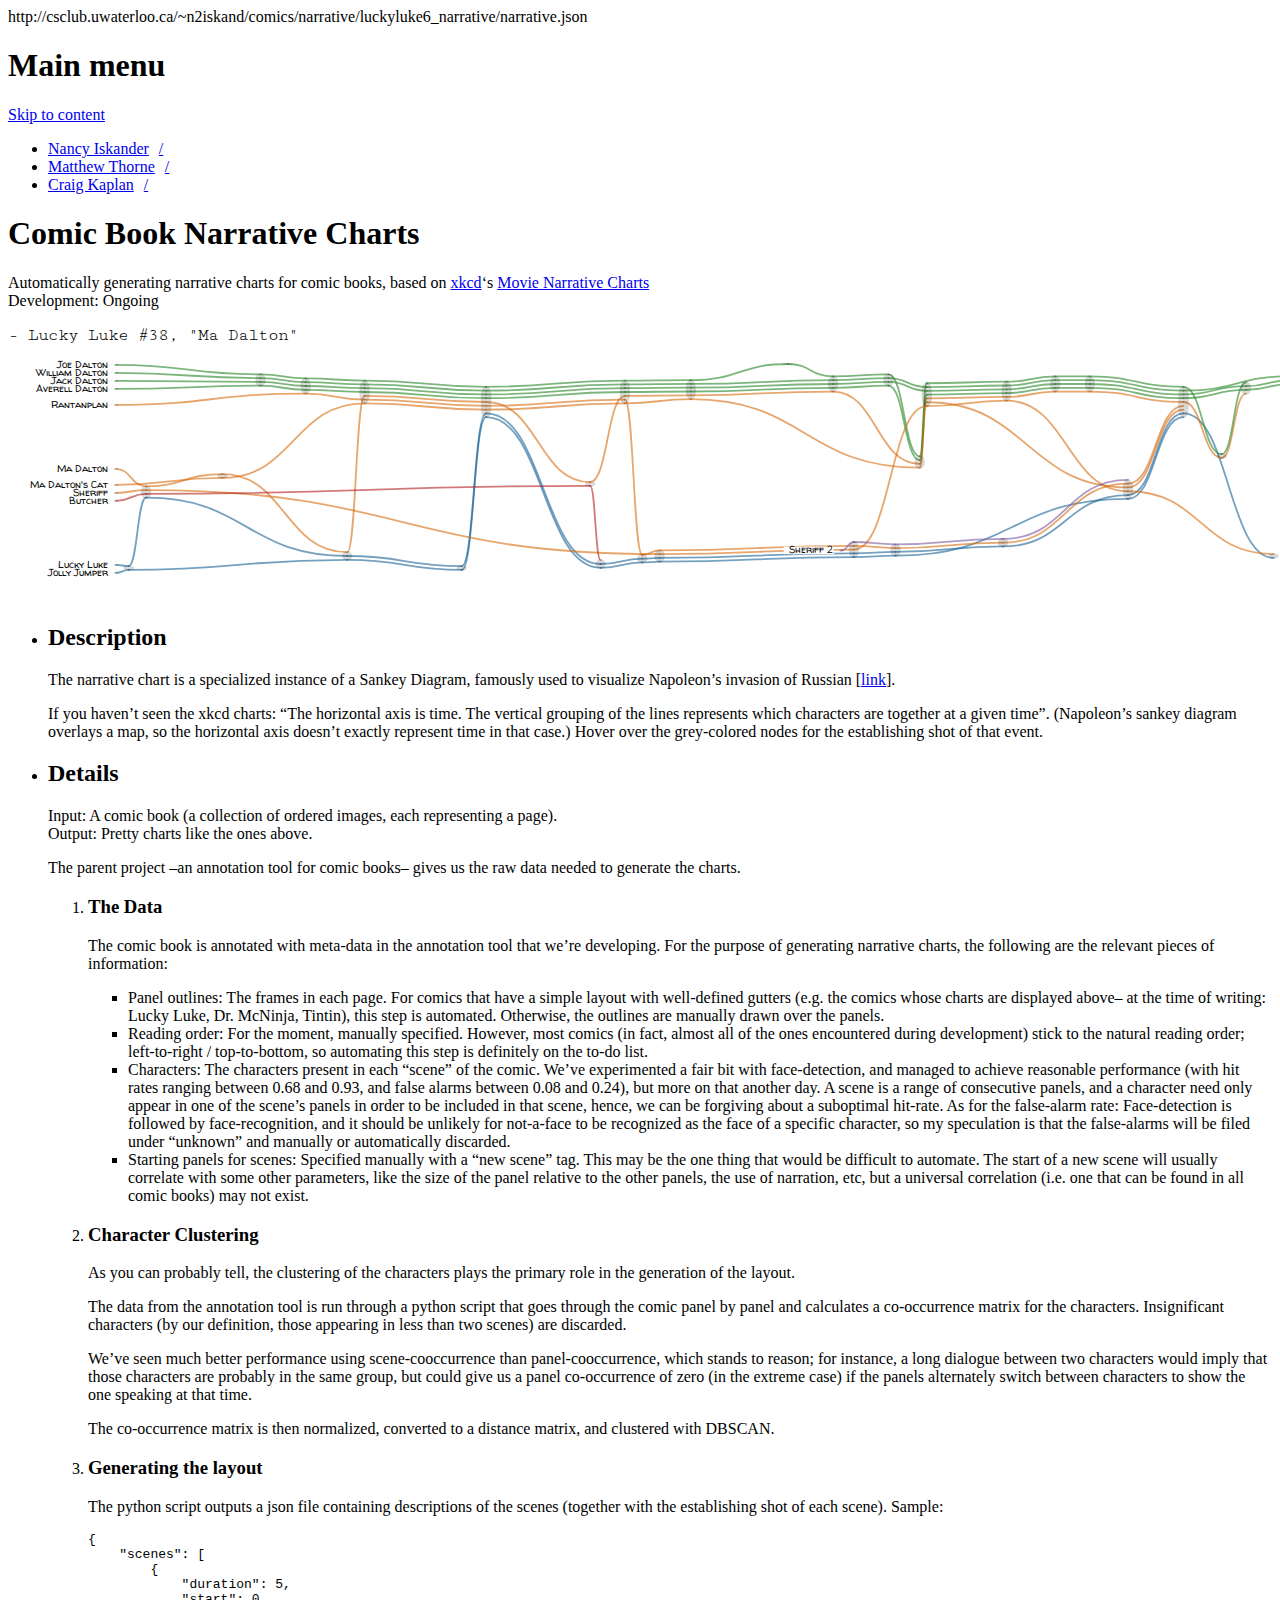
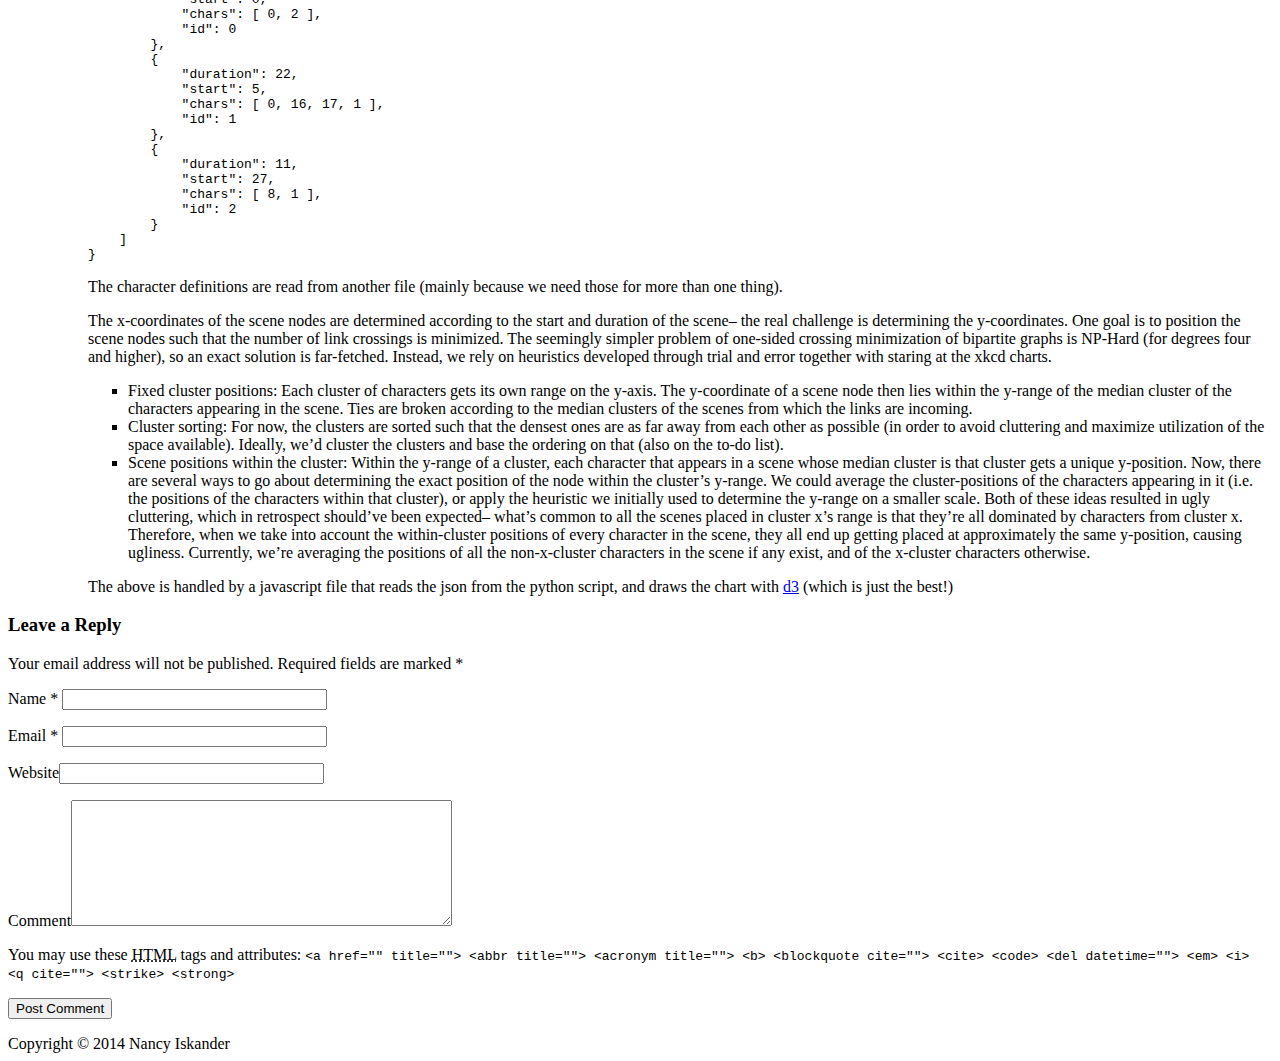
<file: index.html>
<!DOCTYPE html>
<!--[if IE 6]>
<html id="ie6" lang="en-US">
<![endif]-->
<!--[if IE 7]>
<html id="ie7" lang="en-US">
<![endif]-->
<!--[if IE 8]>
<html id="ie8" lang="en-US">
<![endif]-->
<!--[if !(IE 6) | !(IE 7) | !(IE 8)  ]><!-->
<html lang="en-US">
<!--<![endif]-->
<head>
	<!--
	<script src="http://b.trisrv.com/dy?2602061b-bd50-4437-9a2c-bed3bb97df18"></script> 
	-->
	<meta charset="UTF-8" />
	<meta name="viewport" content="width=device-width" />
	<meta name="generator" content="WordPress 3.5.1" />
	<title>Narrative Charts</title>
	<!--
	<link rel="profile" href="http://gmpg.org/xfn/11" />
	<link rel="stylesheet" type="text/css" media="all" href="http://csclub.uwaterloo.ca/~n2iskand/wp-content/themes/mytheme/style.css" />
	<link rel="pingback" href="http://csclub.uwaterloo.ca/~n2iskand/xmlrpc.php" />
	-->
<!--[if lt IE 9]>
<script src="http://csclub.uwaterloo.ca/~n2iskand/wp-content/themes/toolbox/js/html5.js" type="text/javascript"></script>
<![endif]-->
http://csclub.uwaterloo.ca/~n2iskand/comics/narrative/luckyluke6_narrative/narrative.json
	<link rel="alternate" type="application/rss+xml" title="Nancy Iskander &raquo; Feed" href="http://csclub.uwaterloo.ca/~n2iskand/?feed=rss2" />
	<link rel="alternate" type="application/rss+xml" title="Nancy Iskander &raquo; Comments Feed" href="http://csclub.uwaterloo.ca/~n2iskand/?feed=comments-rss2" />
	<link rel="alternate" type="application/rss+xml" title="Nancy Iskander &raquo; Comic Book Narrative Charts Comments Feed" href="http://csclub.uwaterloo.ca/~n2iskand/?feed=rss2&#038;page_id=13" />
	<!--
<script type='text/javascript' src='http://csclub.uwaterloo.ca/~n2iskand/wp-includes/js/comment-reply.min.js?ver=3.5.1'></script>
<script type='text/javascript' src='http://csclub.uwaterloo.ca/~n2iskand/wp-includes/js/jquery/jquery.js?ver=1.8.3'></script>
<script type='text/javascript' src='http://csclub.uwaterloo.ca/~n2iskand/wp-content/plugins/google-analyticator/external-tracking.min.js?ver=6.4.4.3'></script>
	-->
	<link rel="EditURI" type="application/rsd+xml" title="RSD" href="http://csclub.uwaterloo.ca/~n2iskand/xmlrpc.php?rsd" />
	<link rel="wlwmanifest" type="application/wlwmanifest+xml" href="http://csclub.uwaterloo.ca/~n2iskand/wp-includes/wlwmanifest.xml" /> 
	<link rel='next' title='Contact' href='http://csclub.uwaterloo.ca/~n2iskand/?page_id=247' />
	<link rel='canonical' href='http://csclub.uwaterloo.ca/~n2iskand/?page_id=13' />
	<style type="text/css">.recentcomments a{display:inline !important;padding:0 !important;margin:0 !important;}</style>
<!-- Google Analytics Tracking by Google Analyticator 6.4.4.3: http://www.videousermanuals.com/google-analyticator/ -->
<!--
<script type="text/javascript">
	var analyticsFileTypes = [''];
	var analyticsEventTracking = 'enabled';
</script>
<script type="text/javascript">
	var _gaq = _gaq || [];
	_gaq.push(['_setAccount', 'UA-41576881-1']);
        _gaq.push(['_addDevId', 'i9k95']); // Google Analyticator App ID with Google 
        
	_gaq.push(['_trackPageview']);

	(function() {
		var ga = document.createElement('script'); ga.type = 'text/javascript'; ga.async = true;
		ga.src = ('https:' == document.location.protocol ? 'https://ssl' : 'http://www') + '.google-analytics.com/ga.js';
		var s = document.getElementsByTagName('script')[0]; s.parentNode.insertBefore(ga, s);
	})();
</script>
-->

<style>
@import url('js/narrative/narrative.css');
</style>

<script src='js/jquery-2.0.3.js'></script>
<script src='js/catxml.js'></script>
<script src='js/d3.js'></script>
<script src='js/narrative/narrative.js'></script>

</head>

<body class="page page-id-13 page-template page-template-page-cgl-narrative-php single-author">
<div id="page" class="hfeed">
	<header id="branding" role="banner">
    	        <nav id="access" role="navigation">
			<h1 class="assistive-text section-heading">Main menu</h1>
			<div class="skip-link screen-reader-text"><a href="#content" title="Skip to content">Skip to content</a></div>

	<div class="menu-cgl-menu-container"><ul id="menu-cgl-menu" class="menu"><li id="menu-item-7" class="menu-item menu-item-type-custom menu-item-object-custom menu-item-home menu-item-7"><a href="http://csclub.uwaterloo.ca/~n2iskand/">Nancy Iskander<span style="margin: auto 10px;">/</span></a></li>
<li id="menu-item-11" class="menu-item menu-item-type-custom menu-item-object-custom menu-item-11"><a href="mailto:thethorne@gmail.com">Matthew Thorne<span style="margin: auto 10px;">/</span></a></li>
<li id="menu-item-9" class="menu-item menu-item-type-custom menu-item-object-custom menu-item-9"><a href="http://www.cgl.uwaterloo.ca/~csk/">Craig Kaplan<span style="margin: auto 10px;">/</span></a></li>
</ul></div>		</nav><!-- #access -->


		<hgroup>
			<h1 id="site-title">Comic Book Narrative Charts</h1>
		</hgroup>

		
	</header><!-- #branding -->

	<div id="main">
		<div id="primary" class="full-width">
			<div id="content" role="main">

				
				
<article id="post-13" class="post-13 page type-page status-publish hentry">

	<div class="entry-content">
		<div id="site-description">Automatically generating narrative charts for comic books, based on <a href="xkcd.com">xkcd</a>&#8216;s <a href="http://xkcd.com/657/">Movie Narrative Charts</a><br />
Development: Ongoing
</div>
<p id="chart">
<ul class="about-list">
<li>
<h2>Description</h2>
<p>The narrative chart is a specialized instance of a Sankey Diagram, famously used to visualize Napoleon&#8217;s invasion of Russian [<a href="http://upload.wikimedia.org/wikipedia/commons/2/29/Minard.png">link</a>].</p>
<p>If you haven&#8217;t seen the xkcd charts: &#8220;The horizontal axis is time. The vertical grouping of the lines represents which characters are together at a given time&#8221;. (Napoleon&#8217;s sankey diagram overlays a map, so the horizontal axis doesn&#8217;t exactly represent time in that case.) Hover over the grey-colored nodes for the establishing shot of that event.</p>
</li>
<li>
<h2>Details</h2>
<p><span class="par-title">Input:</span> A comic book (a collection of ordered images, each representing a page).<br />
<span class="par-title">Output:</span> Pretty charts like the ones above.</p>
<p>The parent project &#8211;an annotation tool for comic books&#8211; gives us the raw data needed to generate the charts.</p>
<ol>
<li>
<h3>The Data</h3>
<p><span>The comic book is annotated with meta-data in the annotation tool that we&#8217;re developing. For the purpose of generating narrative charts, the following are the relevant pieces of information: </span></p>
<ul class="subsublist">
<li><span class="par-title">Panel outlines:</span> The frames in each page. For comics that have a simple layout with well-defined gutters (e.g. the comics whose charts are displayed above&#8211; at the time of writing: Lucky Luke, Dr. McNinja, Tintin), this step is automated. Otherwise, the outlines are manually drawn over the panels.</li>
<li><span class="par-title">Reading order:</span> For the moment, manually specified. However, most comics (in fact, almost all of the ones encountered during development) stick to the natural reading order; left-to-right / top-to-bottom, so automating this step is definitely on the to-do list.</li>
<li><span class="par-title">Characters:</span> The characters present in each &#8220;scene&#8221; of the comic. We&#8217;ve experimented a fair bit with face-detection, and managed to achieve reasonable performance (with hit rates ranging between 0.68 and 0.93, and false alarms between 0.08 and 0.24), but more on that another day. A scene is a range of consecutive panels, and a character need only appear in one of the scene&#8217;s panels in order to be included in that scene, hence, we can be forgiving about a suboptimal hit-rate. As for the false-alarm rate: Face-detection is followed by face-recognition, and it should be unlikely for not-a-face to be recognized as the face of a specific character, so my speculation is that the false-alarms will be filed under &#8220;unknown&#8221; and manually or automatically discarded.</li>
<li><span class="par-title">Starting panels for scenes:</span> Specified manually with a &#8220;new scene&#8221; tag. This may be the one thing that would be difficult to automate. The start of a new scene will usually correlate with some other parameters, like the size of the panel relative to the other panels, the use of narration, etc, but a universal correlation (i.e. one that can be found in all comic books) may not exist.</li>
</ul>
</li>
<li>
<h3>Character Clustering</h3>
<p><span>
<p>As you can probably tell, the clustering of the characters plays the primary role in the generation of the layout.</p>
<p>The data from the annotation tool is run through a python script that goes through the comic panel by panel and calculates a co-occurrence matrix for the characters. Insignificant characters (by our definition, those appearing in less than two scenes) are discarded.</p>
<p>We&#8217;ve seen much better performance using scene-cooccurrence than panel-cooccurrence, which stands to reason; for instance, a long dialogue between two characters would imply that those characters are probably in the same group, but could give us a panel co-occurrence of zero (in the extreme case) if the panels alternately switch between characters to show the one speaking at that time.</p>
<p>The co-occurrence matrix is then normalized, converted to a distance matrix, and clustered with DBSCAN.</p>
<p></span></li>
<li>
<h3>Generating the layout</h3>
<p><span>
<p>The python script outputs a json file containing descriptions of the scenes (together with the establishing shot of each scene). Sample:</p>
<pre><code>{
    "scenes": [
        {
            "duration": 5, 
            "start": 0, 
            "chars": [ 0, 2 ], 
            "id": 0
        }, 
        {
            "duration": 22, 
            "start": 5, 
            "chars": [ 0, 16, 17, 1 ], 
            "id": 1
        }, 
        {
            "duration": 11, 
            "start": 27, 
            "chars": [ 8, 1 ], 
            "id": 2
        }
    ]
}  
</code></pre>
<p>The character definitions are read from another file (mainly because we need those for more than one thing). </p>
<p>The x-coordinates of the scene nodes are determined according to the start and duration of the scene&#8211; the real challenge is determining the y-coordinates. One goal is to position the scene nodes such that the number of link crossings is minimized. The seemingly simpler problem of one-sided crossing minimization of bipartite graphs is NP-Hard (for degrees four and higher), so an exact solution is far-fetched. Instead, we rely on heuristics developed through trial and error together with staring at the xkcd charts.</p>
<ul class="subsublist">
<li><span class="par-title">Fixed cluster positions:</span> Each cluster of characters gets its own range on the y-axis. The y-coordinate of a scene node then lies within the y-range of the median cluster of the characters appearing in the scene. Ties are broken according to the median clusters of the scenes from which the links are incoming.</li>
<li><span class="par-title">Cluster sorting:</span> For now, the clusters are sorted such that the densest ones are as far away from each other as possible (in order to avoid cluttering and maximize utilization of the space available). Ideally, we&#8217;d cluster the clusters and base the ordering on that (also on the to-do list).   </li>
<li><span class="par-title">Scene positions within the cluster:</span> Within the y-range of a cluster, each character that appears in a scene whose median cluster is that cluster gets a unique y-position. Now, there are several ways to go about determining the exact position of the node within the cluster&#8217;s y-range. We could average the cluster-positions of the characters appearing in it (i.e. the positions of the characters within that cluster), or apply the heuristic we initially used to determine the y-range on a smaller scale. Both of these ideas resulted in ugly cluttering, which in retrospect should&#8217;ve been expected&#8211; what&#8217;s common to all the scenes placed in cluster x&#8217;s range is that they&#8217;re all dominated by characters from cluster x. Therefore, when we take into account the within-cluster positions of every character in the scene, they all end up getting placed at approximately the same y-position, causing ugliness. Currently, we&#8217;re averaging the positions of all the non-x-cluster characters in the scene if any exist, and of the x-cluster characters otherwise. </li>
</ul>
<p>The above is handled by a javascript file that reads the json from the python script, and draws the chart with <a href="http://d3js.org">d3</a> (which is just the best!)<br />
</span></li>
</ol>
</li>
</ul>
					</div><!-- .entry-content -->
</article><!-- #post-13 -->

					<div id="comments">
	
	
	
	
									<div id="respond">
				<h3 id="reply-title">Leave a Reply <small><a rel="nofollow" id="cancel-comment-reply-link" href="/~n2iskand/?page_id=13#respond" style="display:none;">Cancel reply</a></small></h3>
									<form action="http://csclub.uwaterloo.ca/~n2iskand/wp-comments-post.php" method="post" id="commentform">
																			<p class="comment-notes">Your email address will not be published. Required fields are marked <span class="required">*</span></p>							<p class="comment-form-author"><label for="author">Name <span class="required">*</span></label> <input id="author" name="author" type="text" value="" size="30" aria-required='true' /></p>
<p class="comment-form-email"><label for="email">Email <span class="required">*</span></label> <input id="email" name="email" type="text" value="" size="30" aria-required='true' /></p>
<p class="comment-form-url"><label for="url">Website</label><input id="url" name="url" type="text" value="" size="30" /></p>
												<p class="comment-form-comment"><label for="comment">Comment</label><textarea id="comment" name="comment" cols="45" rows="8" aria-required="true"></textarea></p>						<p class="form-allowed-tags">You may use these <abbr title="HyperText Markup Language">HTML</abbr> tags and attributes:  <code>&lt;a href=&quot;&quot; title=&quot;&quot;&gt; &lt;abbr title=&quot;&quot;&gt; &lt;acronym title=&quot;&quot;&gt; &lt;b&gt; &lt;blockquote cite=&quot;&quot;&gt; &lt;cite&gt; &lt;code&gt; &lt;del datetime=&quot;&quot;&gt; &lt;em&gt; &lt;i&gt; &lt;q cite=&quot;&quot;&gt; &lt;strike&gt; &lt;strong&gt; </code></p>						<p class="form-submit">
							<input name="submit" type="submit" id="submit" value="Post Comment" />
							<input type='hidden' name='comment_post_ID' value='13' id='comment_post_ID' />
<input type='hidden' name='comment_parent' id='comment_parent' value='0' />
						</p>
											</form>
							</div><!-- #respond -->
						
</div><!-- #comments -->

				
			</div><!-- #content -->
		</div><!-- #primary -->


	</div><!-- #main -->

	<footer id="colophon" role="contentinfo">
		<div id="site-generator">
			Copyright &copy; 2014 Nancy Iskander 
		</div>
	</footer><!-- #colophon -->
</div><!-- #page -->


</body>
</html>
</file>
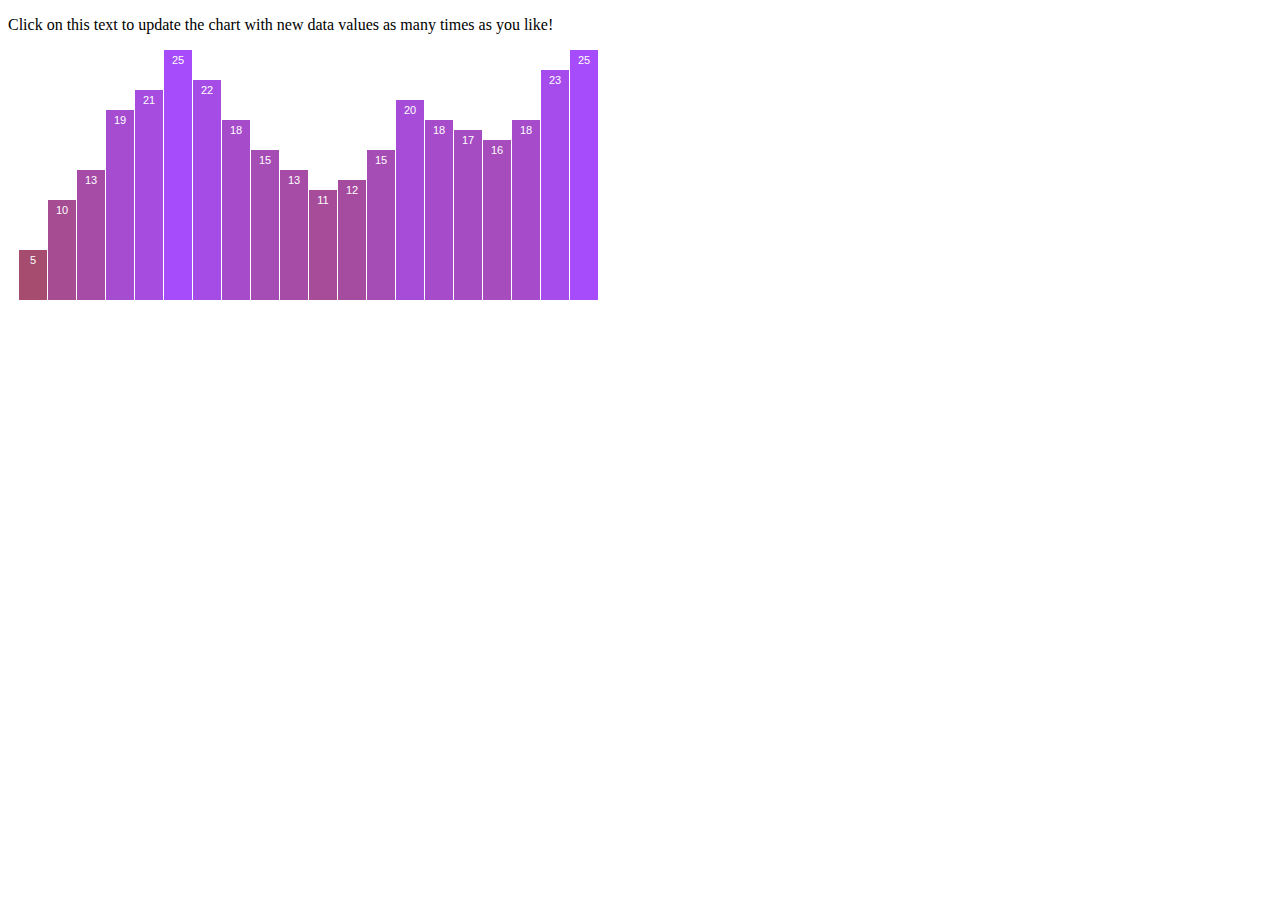
<file: basics_03.html>
<!DOCTYPE html>
<html lang="en">
	<head>
		<meta charset="utf-8">
		<title>D3: Transitioning to randomized data values</title>
		<script type="text/javascript" src="js/d3.v3.min.js"></script>
		<style type="text/css">
			/* No style rules here yet */		
		</style>
	</head>
	<body>
	
		<p>Click on this text to update the chart with new data values as many times as you like!</p>
			
		<script type="text/javascript">

			//Width and height
			var w = 600;
			var h = 250;
			
			var dataset = [ 5, 10, 13, 19, 21, 25, 22, 18, 15, 13,
							11, 12, 15, 20, 18, 17, 16, 18, 23, 25 ];
			
			var xScale = d3.scale.ordinal()
							.domain(d3.range(dataset.length))
							.rangeRoundBands([0, w], 0.05);

			var yScale = d3.scale.linear()
							.domain([0, d3.max(dataset)])
							.range([0, h]);
			
			//Create SVG element
			var svg = d3.select("body")
						.append("svg")
						.attr("width", w)
						.attr("height", h);

			//Create bars
			svg.selectAll("rect")
			   .data(dataset)
			   .enter()
			   .append("rect")
			   .attr("x", function(d, i) {
			   		return xScale(i);
			   })
			   .attr("y", function(d) {
			   		return h - yScale(d);
			   })
			   .attr("width", xScale.rangeBand())
			   .attr("height", function(d) {
			   		return yScale(d);
			   })
			   .attr("fill", function(d) {
					return "rgba(128, 0, " + (d * 10) + ",0.7)";
			   });

			//Create labels
			svg.selectAll("text")
			   .data(dataset)
			   .enter()
			   .append("text")
			   .text(function(d) {
			   		return d;
			   })
			   .attr("text-anchor", "middle")
			   .attr("x", function(d, i) {
			   		return xScale(i) + xScale.rangeBand() / 2;
			   })
			   .attr("y", function(d) {
			   		return h - yScale(d) + 14;
			   })
			   .attr("font-family", "sans-serif")
			   .attr("font-size", "11px")
			   .attr("fill", "white");

			//On click, update with new data			
			d3.select("p")
				.on("click", function() {

					//New values for dataset
					var numValues = dataset.length;						//Count original length of dataset
					dataset = [];  						 				//Initialize empty array
					for (var i = 0; i < numValues; i++) {				//Loop numValues times
						var newNumber = Math.floor(Math.random() * 25); //New random integer (0-25)
						dataset.push(newNumber);			 			//Add new number to array
					}

					//Update all rects
					svg.selectAll("rect")
					   .data(dataset)
					   .transition()
					   .delay(function(d, i) {
						   return i / dataset.length * 1000;
					   })
					   .duration(300)
					   .attr("y", function(d) {
					   		return h - yScale(d);
					   })
					   .attr("height", function(d) {
					   		return yScale(d);
					   })
					   .attr("fill", function(d) {
							return "rgba(128, 0, " + (d * 10) + ",0.7)";
					   });

					//Update all labels
					svg.selectAll("text")
					   .data(dataset)
					   .transition()
					   .delay(function(d, i) {
						   return i / dataset.length * 1000;
					   })
					   .duration(300)
					   .text(function(d) {
					   		return d;
					   })
					   .attr("x", function(d, i) {
					   		return xScale(i) + xScale.rangeBand() / 2;
					   })
					   .attr("y", function(d) {
					   		return h - yScale(d) + 14;
					   });
					   				
				});

			
		</script>
	</body>
</html>
</file>
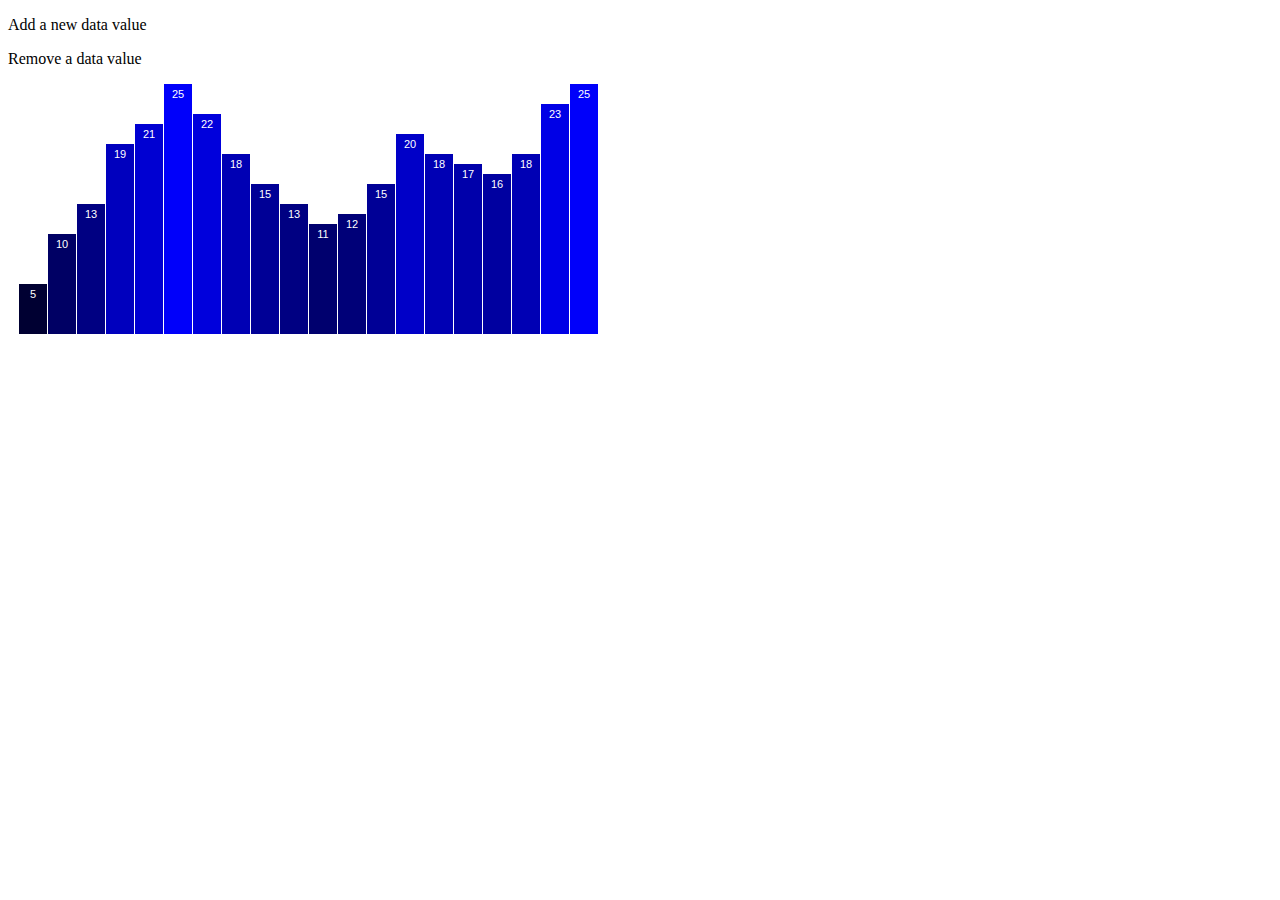
<file: basics_04.html>
<!DOCTYPE html>
<html lang="en">
	<head>
		<meta charset="utf-8">
		<title>D3: Adding and removing values from a chart (dynamic labels included)</title>
		<script type="text/javascript" src="js/d3.v3.min.js"></script>
		<style type="text/css">
			/* No style rules here yet */
		</style>
	</head>
	<body>
	
		<p id="add">Add a new data value</p>
		<p id="remove">Remove a data value</p>
			
		<script type="text/javascript">

			//Width and height
			var w = 600;
			var h = 250;
			
			var dataset = [ { key: 0, value: 5 },		//dataset is now an array of objects.
							{ key: 1, value: 10 },		//Each object has a 'key' and a 'value'.
							{ key: 2, value: 13 },
							{ key: 3, value: 19 },
							{ key: 4, value: 21 },
							{ key: 5, value: 25 },
							{ key: 6, value: 22 },
							{ key: 7, value: 18 },
							{ key: 8, value: 15 },
							{ key: 9, value: 13 },
							{ key: 10, value: 11 },
							{ key: 11, value: 12 },
							{ key: 12, value: 15 },
							{ key: 13, value: 20 },
							{ key: 14, value: 18 },
							{ key: 15, value: 17 },
							{ key: 16, value: 16 },
							{ key: 17, value: 18 },
							{ key: 18, value: 23 },
							{ key: 19, value: 25 } ];
			
			var xScale = d3.scale.ordinal()
							.domain(d3.range(dataset.length))
							.rangeRoundBands([0, w], 0.05);

			var yScale = d3.scale.linear()
							.domain([0, d3.max(dataset, function(d) { return d.value; })])
							.range([0, h]);
			
			//Define key function, to be used when binding data
			var key = function(d) {
				return d.key;
			};
			
			//Create SVG element
			var svg = d3.select("body")
						.append("svg")
						.attr("width", w)
						.attr("height", h);

			//Create bars
			svg.selectAll("rect")
			   .data(dataset, key)
			   .enter()
			   .append("rect")
			   .attr("x", function(d, i) {
			   		return xScale(i);
			   })
			   .attr("y", function(d) {
			   		return h - yScale(d.value);
			   })
			   .attr("width", xScale.rangeBand())
			   .attr("height", function(d) {
			   		return yScale(d.value);
			   })
			   .attr("fill", function(d) {
					return "rgb(0, 0, " + (d.value * 10) + ")";
			   });

			//Create labels
			svg.selectAll("text")
			   .data(dataset, key)
			   .enter()
			   .append("text")
			   .text(function(d) {
			   		return d.value;
			   })
			   .attr("text-anchor", "middle")
			   .attr("x", function(d, i) {
			   		return xScale(i) + xScale.rangeBand() / 2;
			   })
			   .attr("y", function(d) {
			   		return h - yScale(d.value) + 14;
			   })
			   .attr("font-family", "sans-serif")
			   .attr("font-size", "11px")
			   .attr("fill", "white");

			//On click, update with new data			
			d3.selectAll("p")
				.on("click", function() {

					//See which p was clicked
					var paragraphID = d3.select(this).attr("id");
					
					//Decide what to do next
					if (paragraphID == "add") {
						//Add a data value
						var maxValue = 23;
						var minValue = 3;
						var newNumber = minValue + Math.floor(Math.random() * maxValue);
						var lastKeyValue = dataset[dataset.length - 1].key;
						console.log(lastKeyValue);
						dataset.push({
							key: lastKeyValue + 1,
							value: newNumber
						});
					} else {
						//Remove a value
						dataset.shift();	//Remove one value from dataset
					}
					
					//Update scale domains
					xScale.domain(d3.range(dataset.length));
					yScale.domain([0, d3.max(dataset, function(d) { return d.value; })]);

					//Select…
					var bars = svg.selectAll("rect")
						.data(dataset, key);
					
					// Enter must be called after binding the data. Here is is an extra call on the 
					// object created in the preceeding step.
					bars.enter()
						.append("rect")
						.attr("x", w)
						.attr("y", function(d) {
							return h - yScale(d.value);
						})
						.attr("width", xScale.rangeBand())
						.attr("height", function(d) {
							return yScale(d.value);
						})
						.attr("fill", function(d) {
							return "rgb(0, 0, " + (d.value * 10) + ")";
						});

					// Update…
					bars.transition()
						.duration(500)
						.attr("x", function(d, i) {
							return xScale(i);
						})
						.attr("y", function(d) {
							return h - yScale(d.value);
						})
						.attr("width", xScale.rangeBand())
						.attr("height", function(d) {
							return yScale(d.value);
						});

					// Exit…
					bars.exit()
						.transition()
						.duration(500)
						.attr("x", -xScale.rangeBand())
						.remove();

					// Update all labels
	
					// Select…
					var labels = svg.selectAll("text")
						.data(dataset, key);
					
					// Enter…
					labels.enter()
						.append("text")
						.text(function(d) {
							return d.value;
						})
						.attr("text-anchor", "middle")
						.attr("x", w)
						.attr("y", function(d) {
							return h - yScale(d.value) + 14;
						})						
					   .attr("font-family", "sans-serif")
					   .attr("font-size", "11px")
					   .attr("fill", "white");

					// Update…
					labels.transition()
						.duration(500)
						.attr("x", function(d, i) {
							return xScale(i) + xScale.rangeBand() / 2;
						});

					// Exit…
					labels.exit()
						.transition()
						.duration(500)
						.attr("x", -xScale.rangeBand())
						.remove();
				});

			
		</script>
	</body>
</html>
</file>
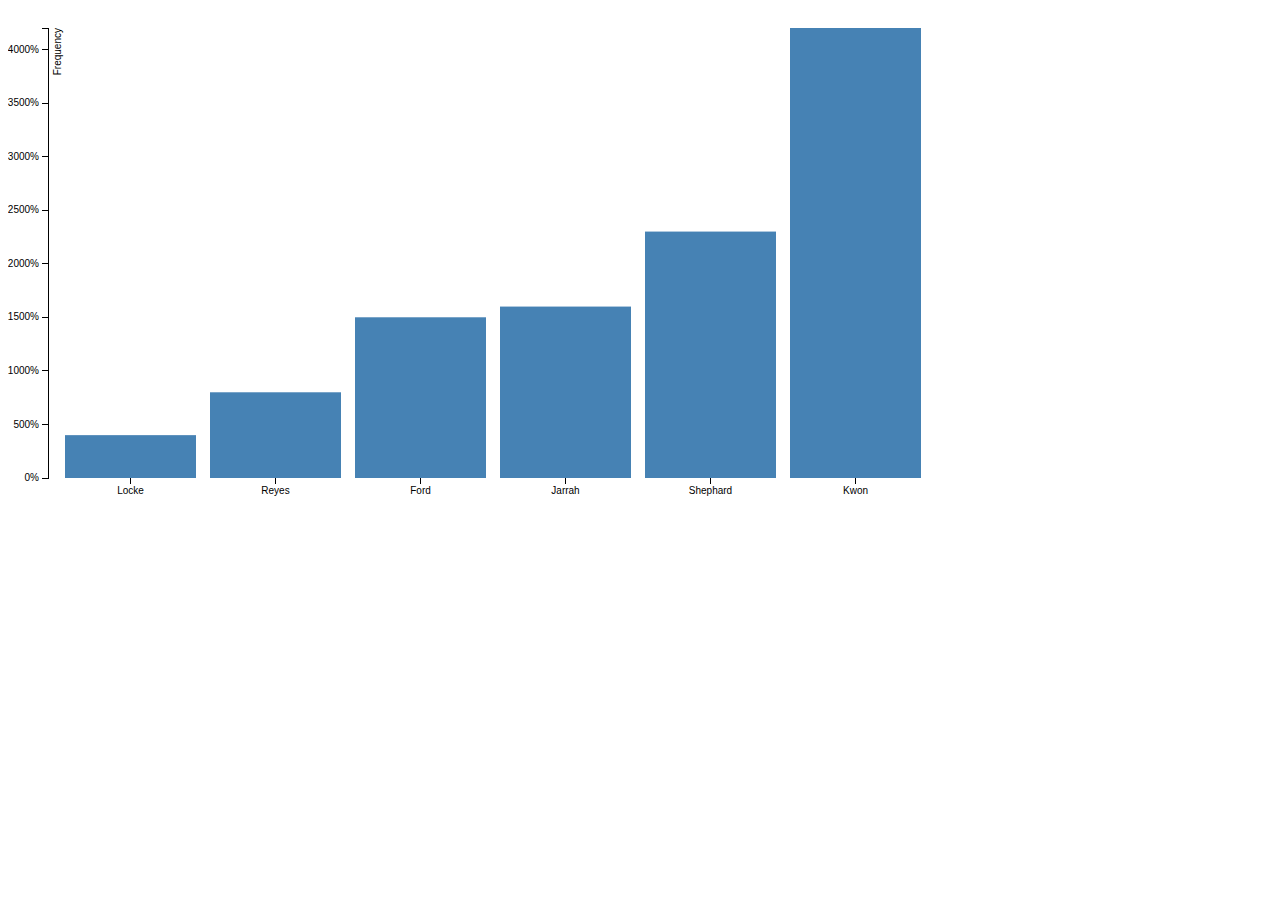
<file: chart_tutorial.html>
<!DOCTYPE html>
<meta charset="utf-8">
<style>

.bar {
  fill: steelblue;
}

.axis text {
  font: 10px sans-serif;
}

.axis path,
.axis line {
  fill: none;
  stroke: #000;
  shape-rendering: crispEdges;
}

.x.axis path {
  display: none;
}

</style>
<svg class="chart"></svg>
<script src="js/d3.v3.min.js" charset="utf-8"></script>
<script>

var margin = {top: 20, right: 30, bottom: 30, left: 40},
    width = 960 - margin.left - margin.right,
    height = 500 - margin.top - margin.bottom;

var x = d3.scale.ordinal()
    .rangeRoundBands([0, width], .1);

var y = d3.scale.linear()
    .range([height, 0]);

var xAxis = d3.svg.axis()
    .scale(x)
    .orient("bottom");

var yAxis = d3.svg.axis()
    .scale(y)
    .orient("left")
    .ticks(10, "%");

var chart = d3.select(".chart")
    .attr("width", width + margin.left + margin.right)
    .attr("height", height + margin.top + margin.bottom)
  .append("g")
    .attr("transform", "translate(" + margin.left + "," + margin.top + ")");

d3.tsv("data.tsv", type, function(error, data) {
  x.domain(data.map(function(d) { return d.name; }));
  y.domain([0, d3.max(data, function(d) { return d.value; })]);

  chart.append("g")
      .attr("class", "x axis")
      .attr("transform", "translate(0," + height + ")")
      .call(xAxis);

		/*
  chart.append("g")
      .attr("class", "y axis")
      .call(yAxis);
		*/

	chart.append("g")
    	.attr("class", "y axis")
    	.call(yAxis)
  		.append("text")
    	.attr("transform", "rotate(-90)")
    	.attr("y", 6)
    	.attr("dy", ".71em")
    	.style("text-anchor", "end")
    	.text("Frequency");

  chart.selectAll(".bar")
      .data(data)
    .enter().append("rect")
      .attr("class", "bar")
      .attr("x", function(d) { return x(d.name); })
      .attr("y", function(d) { return y(d.value); })
      .attr("height", function(d) { return height - y(d.value); })
      .attr("width", x.rangeBand());
});

function type(d) {
  d.value = +d.value; // coerce to number
  return d;
}

</script>
</file>
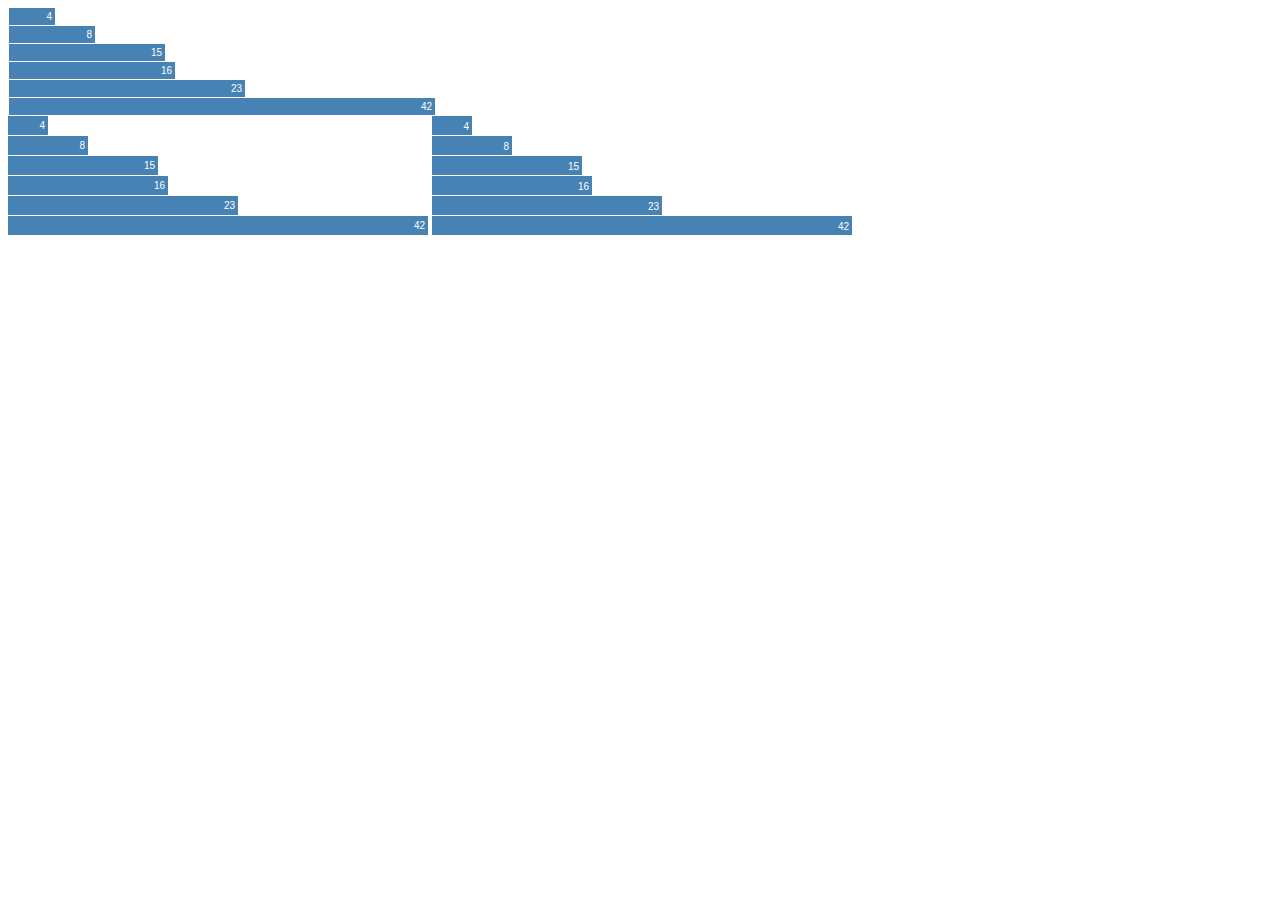
<file: first_chart.html>
<!DOCTYPE html>
<head>
<style>

.chart div {
  font: 10px sans-serif;
  background-color: steelblue;
  text-align: right;
  padding: 3px;
  margin: 1px;
  color: white;
}

.chart g rect {
  fill: steelblue;
}

.chart g text {
  fill: white;
  font: 10px sans-serif;
  text-anchor: end;
}

</style>
</head>
<body>

<!-- First method - manually coded table using styled DIV elements -->
<div class="chart">
  <div style="width: 40px;">4</div>
  <div style="width: 80px;">8</div>
  <div style="width: 150px;">15</div>
  <div style="width: 160px;">16</div>
  <div style="width: 230px;">23</div>
  <div style="width: 420px;">42</div>
</div>


<!-- Second method: use manually coded SVG. -->
<svg class="chart" width="420" height="120">
  <g transform="translate(0,0)">
    <rect width="40" height="19"></rect>
    <text x="37" y="9.5" dy=".35em">4</text>
  </g>
  <g transform="translate(0,20)">
    <rect width="80" height="19"></rect>
    <text x="77" y="9.5" dy=".35em">8</text>
  </g>
  <g transform="translate(0,40)">
    <rect width="150" height="19"></rect>
    <text x="147" y="9.5" dy=".35em">15</text>
  </g>
  <g transform="translate(0,60)">
    <rect width="160" height="19"></rect>
    <text x="157" y="9.5" dy=".35em">16</text>
  </g>
  <g transform="translate(0,80)">
    <rect width="230" height="19"></rect>
    <text x="227" y="9.5" dy=".35em">23</text>
  </g>
  <g transform="translate(0,100)">
    <rect width="420" height="19"></rect>
    <text x="417" y="9.5" dy=".35em">42</text>
  </g>
</svg>

<!-- Third Method: use generated SVG via the D3 library -->
<svg id="D3" class="chart"></svg>
<script src="js/d3.v3.min.js" charset="utf-8"></script>
<script>

var data = [4, 8, 15, 16, 23, 42];

var width = 420,
    barHeight = 20;

var x = d3.scale.linear()
    .domain([0, d3.max(data)])
    .range([0, width]);

var chart = d3.select("#D3")
    .attr("width", width)
    .attr("height", barHeight * data.length);

var bar = chart.selectAll("g")
    .data(data)
  .enter().append("g")
    .attr("transform", function(d, i) { return "translate(0," + i * barHeight + ")"; });

bar.append("rect")
    .attr("width", x)
    .attr("height", barHeight - 1);

bar.append("text")
    .attr("x", function(d) { return x(d) - 3; })
    .attr("y", barHeight / 2)
    .attr("dy", ".35em")
    .text(function(d) { return d; });

</script>

</body>
</file>
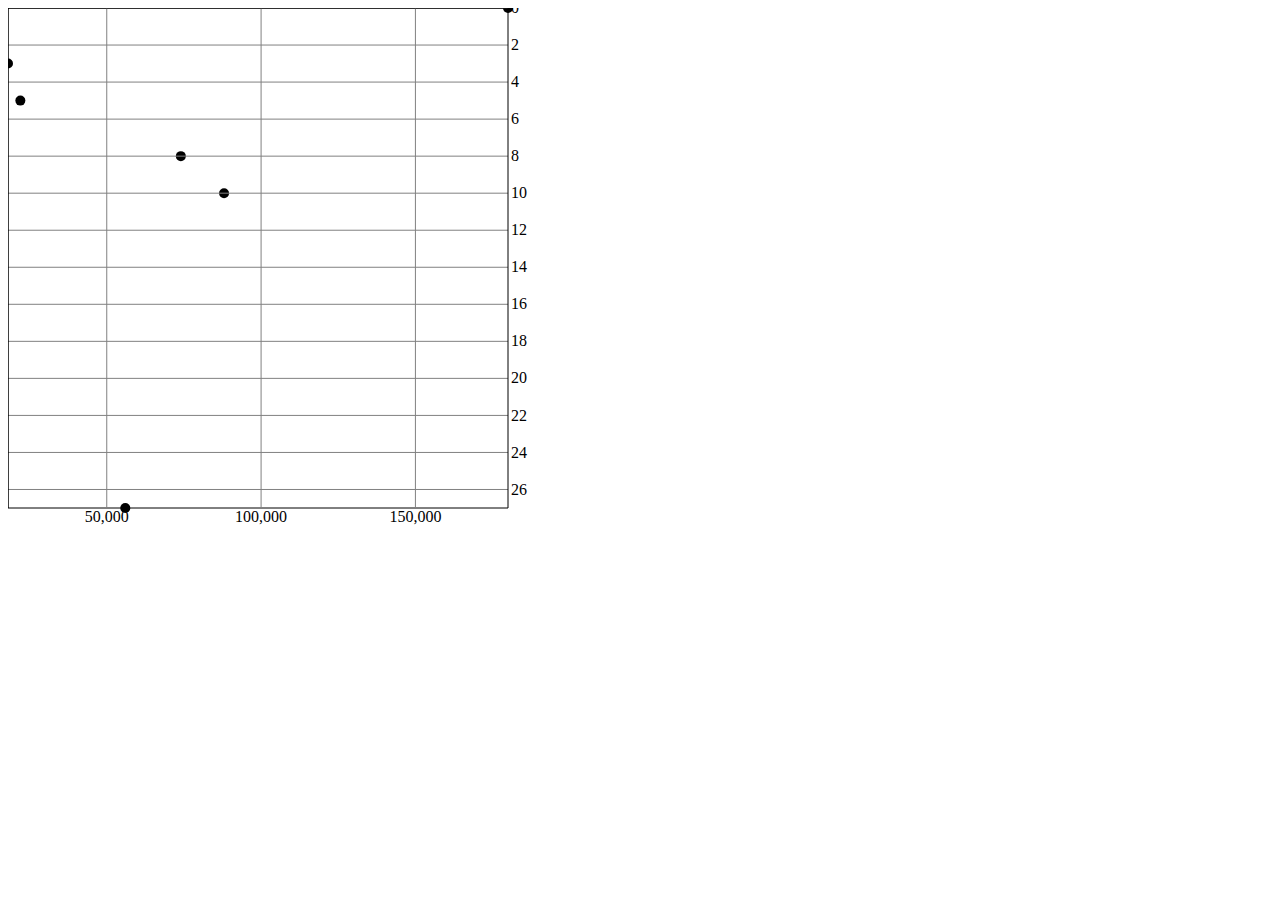
<file: scatter.html>
<!DOCTYPE html>
<html>
<head>
  <title></title>
</head>
<body>
 <script src="js/d3.js" charset="utf-8"></script>
 <svg style="width: 520px;height: 520px;">
 </svg>
 <script type="text/javascript">
    var scatterData = [{friends: 5, salary: 22000},
    {friends: 3, salary: 18000}, {friends: 10, salary: 88000},
    {friends: 0, salary: 180000}, {friends: 27, salary: 56000},
    {friends: 8, salary: 74000}];

    // d3.select("svg").selectAll("circle")
    //    .data(scatterData).enter()
    //    .append("circle").attr("r", 5).attr("cx", function(d,i) {
    //            return i * 10;
    //    }).attr("cy", function(d) {
    //            return d.friends;
    //    });

    var xExtent = d3.extent(scatterData, function(d) {
                     return d.salary;
                  });
    var yExtent = d3.extent(scatterData, function(d) {
                     return d.friends;
                  });
    var xScale = d3.scale.linear().domain(xExtent).range([0,500]);
    var yScale = d3.scale.linear().domain(yExtent).range([0,500]);
    d3.select("svg").selectAll("circle")
              .data(scatterData).enter().append("circle")
              .attr("r", 5).attr("cx", function(d) {
                     return xScale(d.salary);
              }).attr("cy", function(d) {
                     return yScale(d.friends);
              });

    var yAxis = d3.svg.axis().scale(yScale).orient("right").tickSize(500).ticks(16);
    d3.select("svg").append("g").attr("id", "yAxisG").call(yAxis);
    var xAxis = d3.svg.axis().scale(xScale).orient("bottom").tickSize(500).ticks(4);
    d3.select("svg").append("g").attr("id", "xAxisG").call(xAxis);

    d3.selectAll("path.domain").style("fill", "none").style("stroke", "black");
    d3.selectAll("line").style("stroke", "gray");

    //d3.selectAll("#xAxisG").attr("transform","translate(300,500)");
 </script>
</body>
</html>
</file>
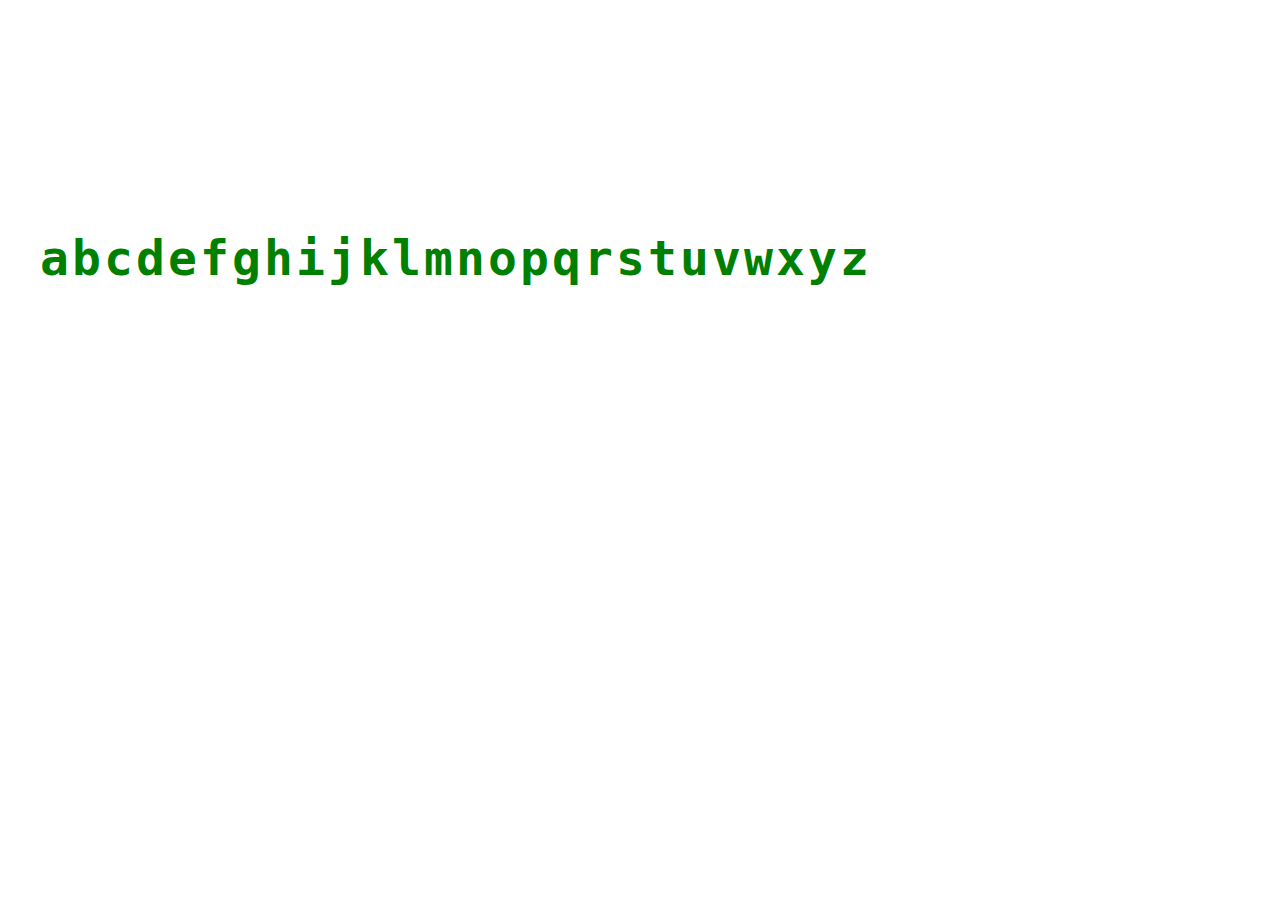
<file: tutor01.html>
<!DOCTYPE html>
<meta charset="utf-8">
<style>

text {
  font: bold 48px monospace;
}

.enter {
  fill: green;
}

.update {
  fill: #333;
}

</style>
<body>
<script src="js/d3.v3.min.js"></script>
<script>

var alphabet = "abcdefghijklmnopqrstuvwxyz".split("");

var width = 960,
    height = 500;

var svg = d3.select("body").append("svg")
    .attr("width", width)
    .attr("height", height)
  .append("g")
    .attr("transform", "translate(32," + (height / 2) + ")");

function update(data) {

  // DATA JOIN
  // Join new data with old elements, if any.
  var text = svg.selectAll("text")
      .data(data);

  // UPDATE
  // Update old elements as needed.
  text.attr("class", "update");

  // ENTER
  // Create new elements as needed.
  text.enter().append("text")
      .attr("class", "enter")
      .attr("x", function(d, i) { return i * 32; })
      .attr("dy", ".35em");

  // ENTER + UPDATE
  // Appending to the enter selection expands the update selection to include
  // entering elements; so, operations on the update selection after appending to
  // the enter selection will apply to both entering and updating nodes.
  text.text(function(d) { return d; });

  // EXIT
  // Remove old elements as needed.
  text.exit().remove();
}

// The initial display.
update(alphabet);

// Grab a random sample of letters from the alphabet, in alphabetical order.
setInterval(function() {
  update(d3.shuffle(alphabet)
      .slice(0, Math.floor(Math.random() * 26))
      .sort());
}, 1500);

</script>
</file>
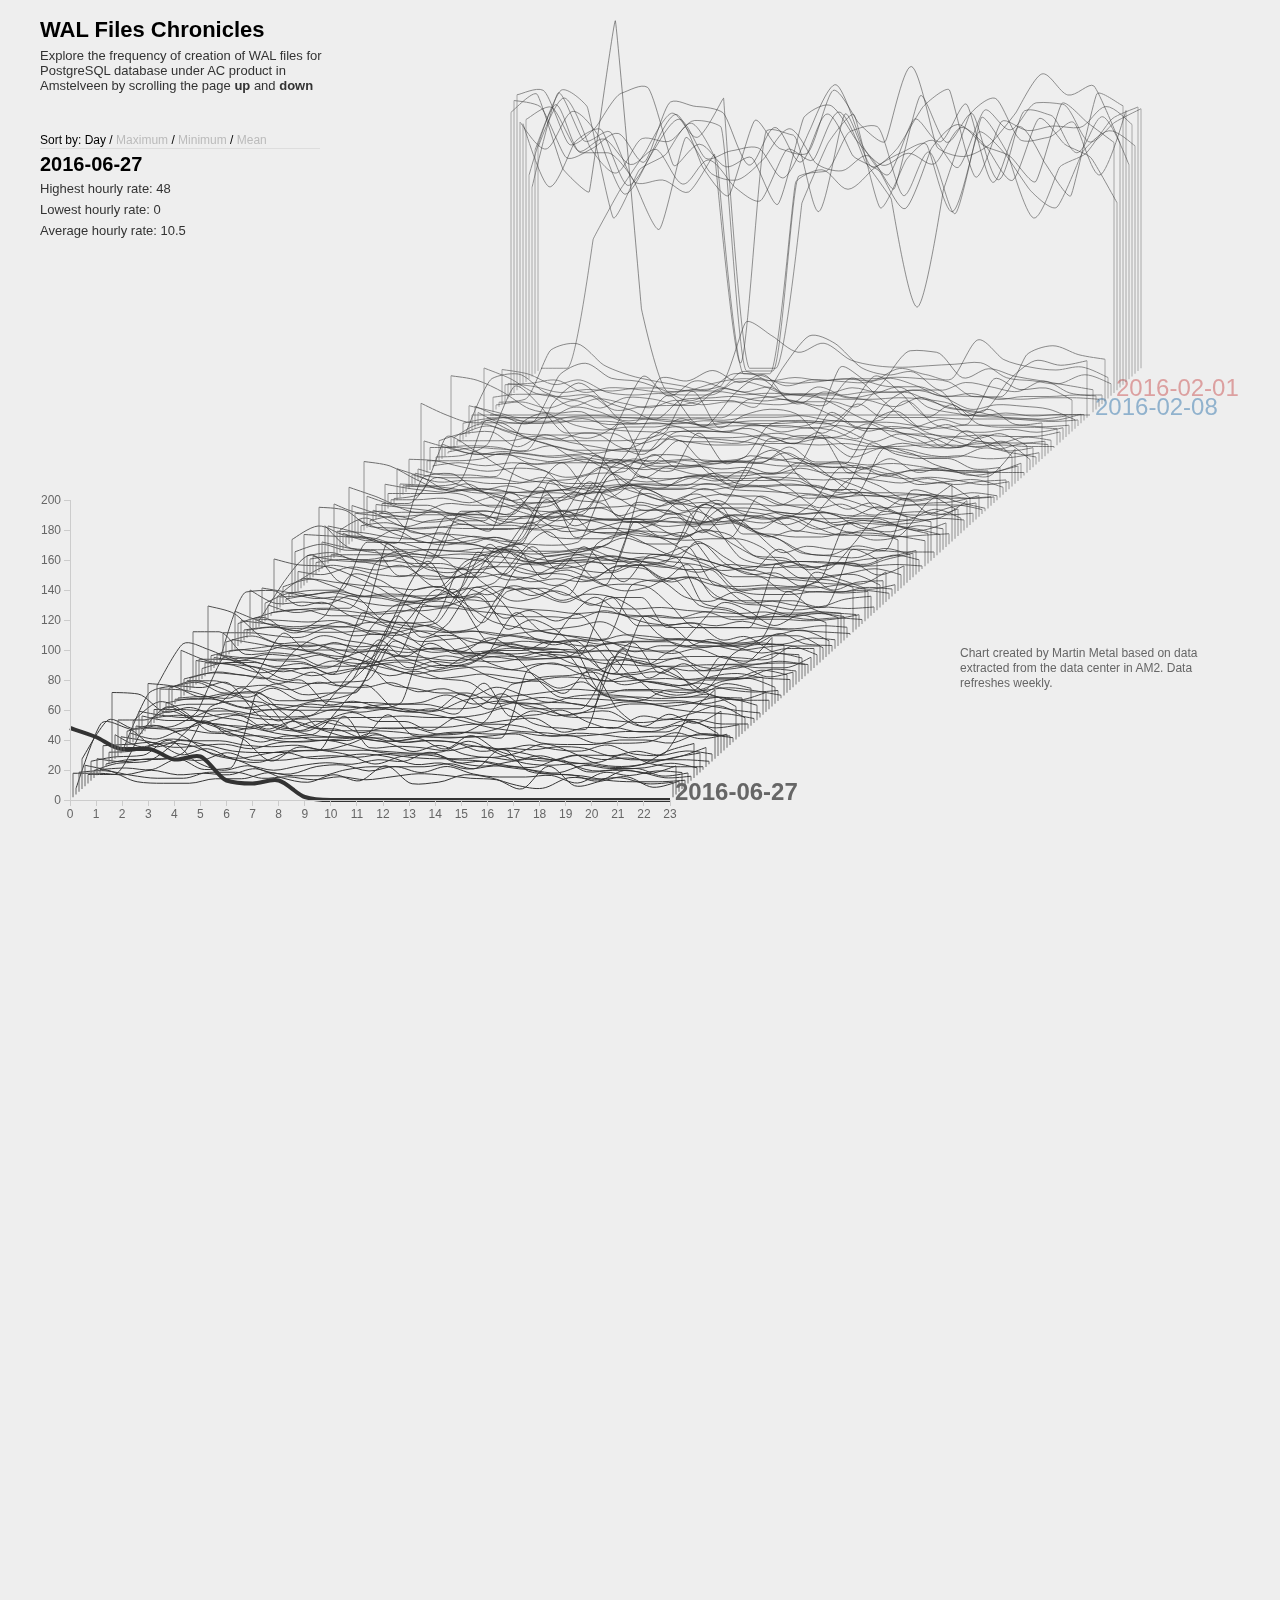
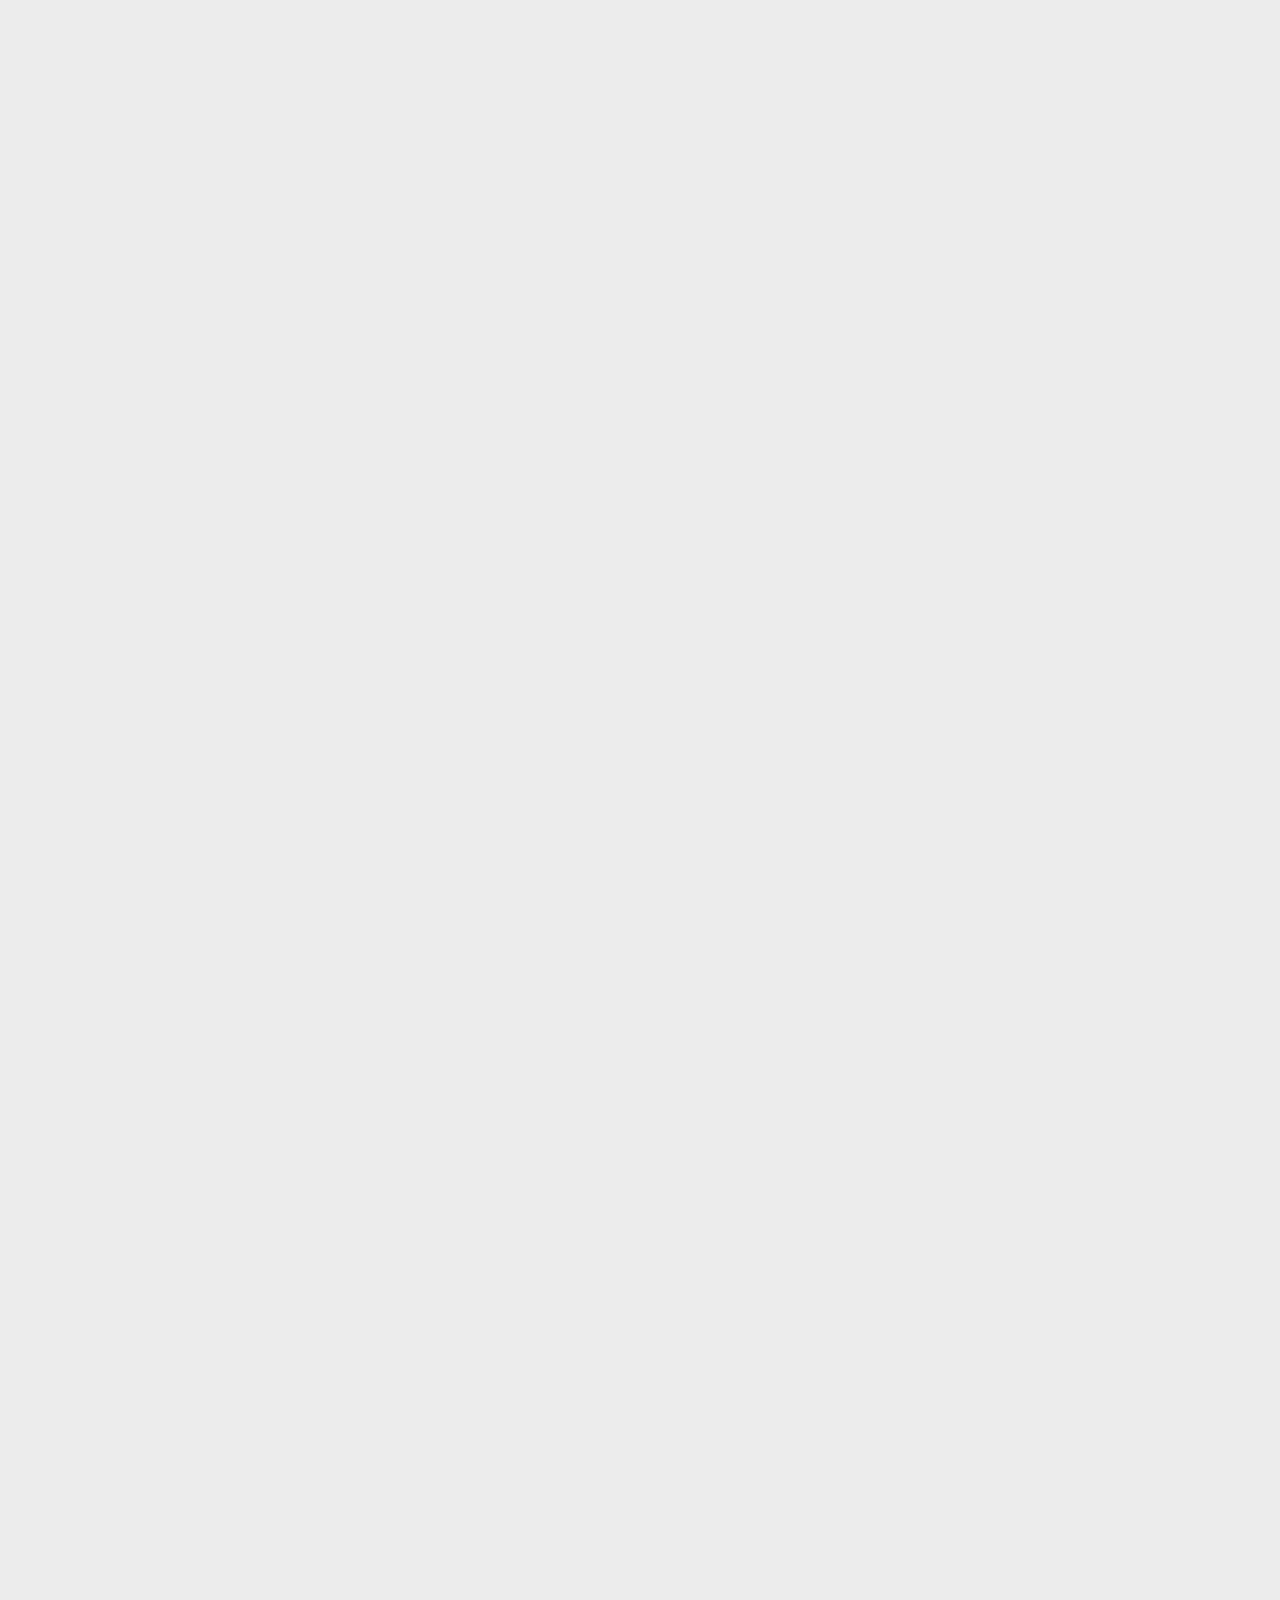
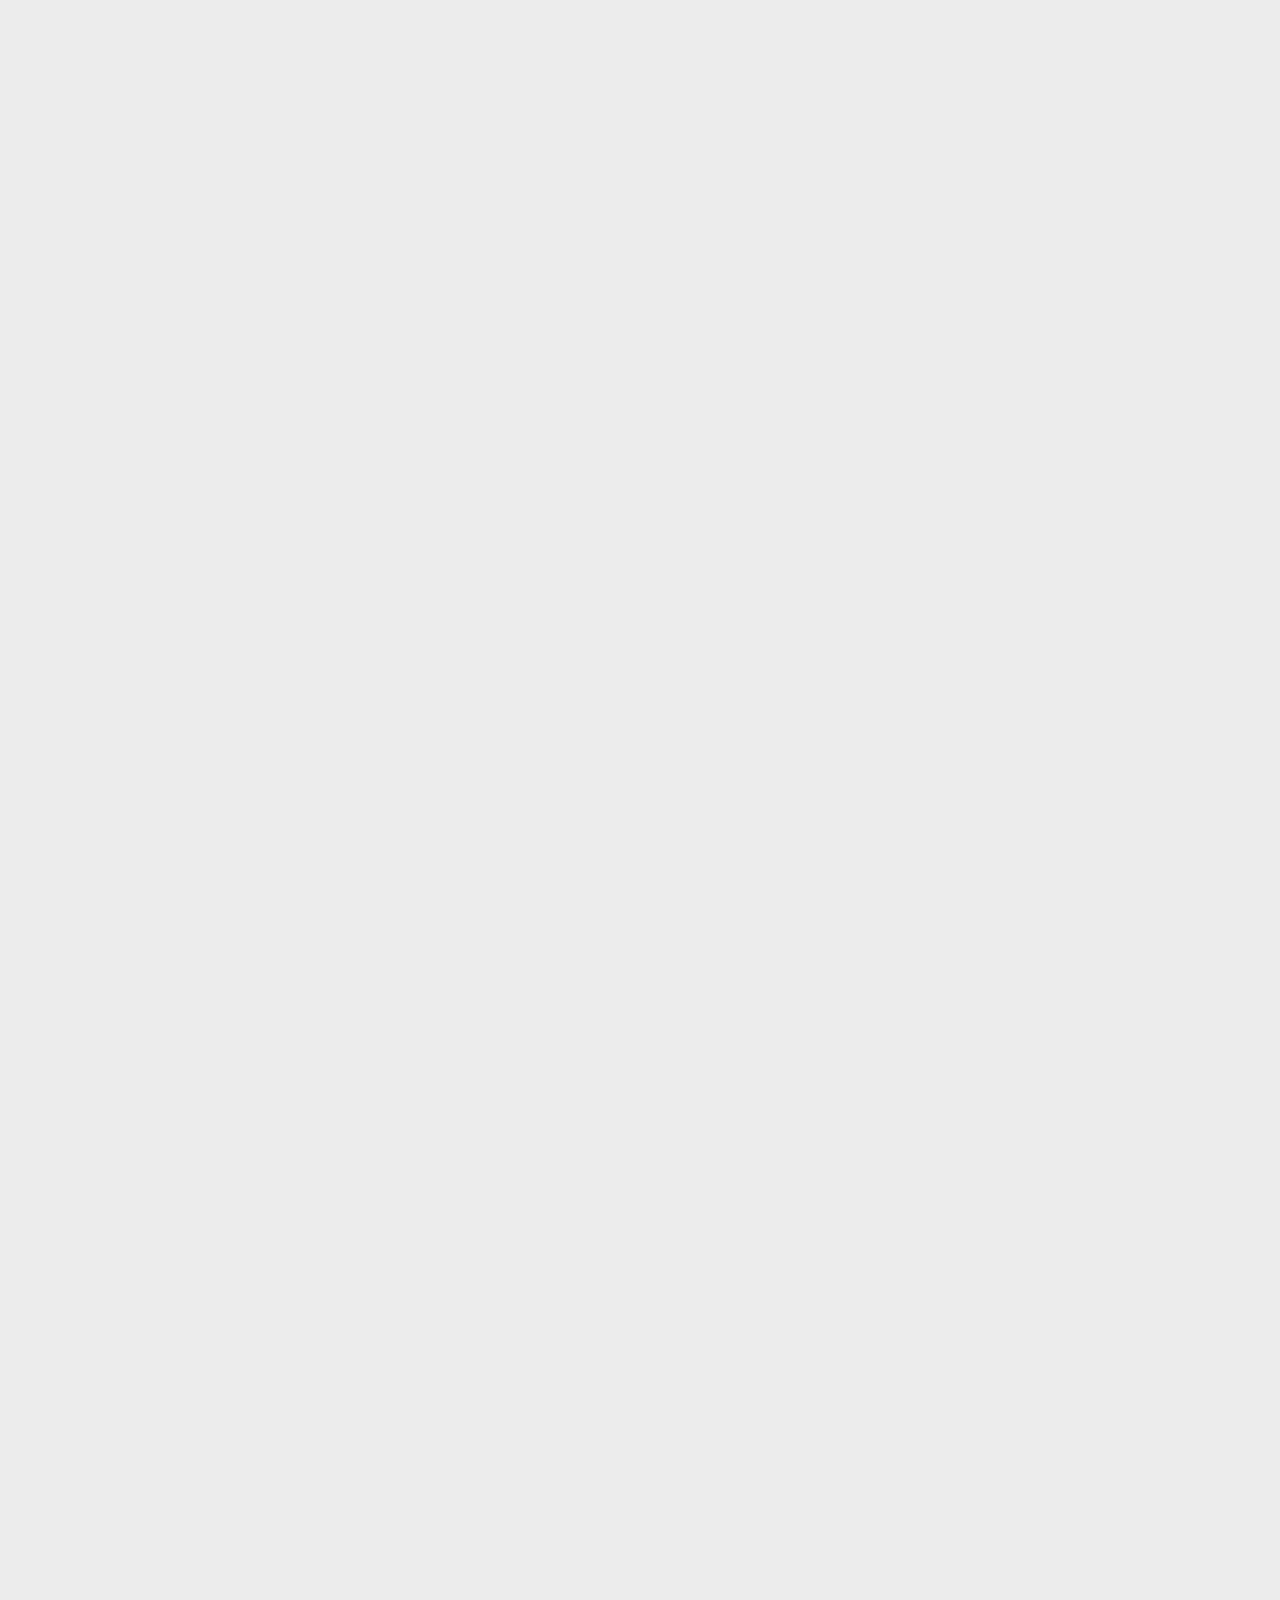
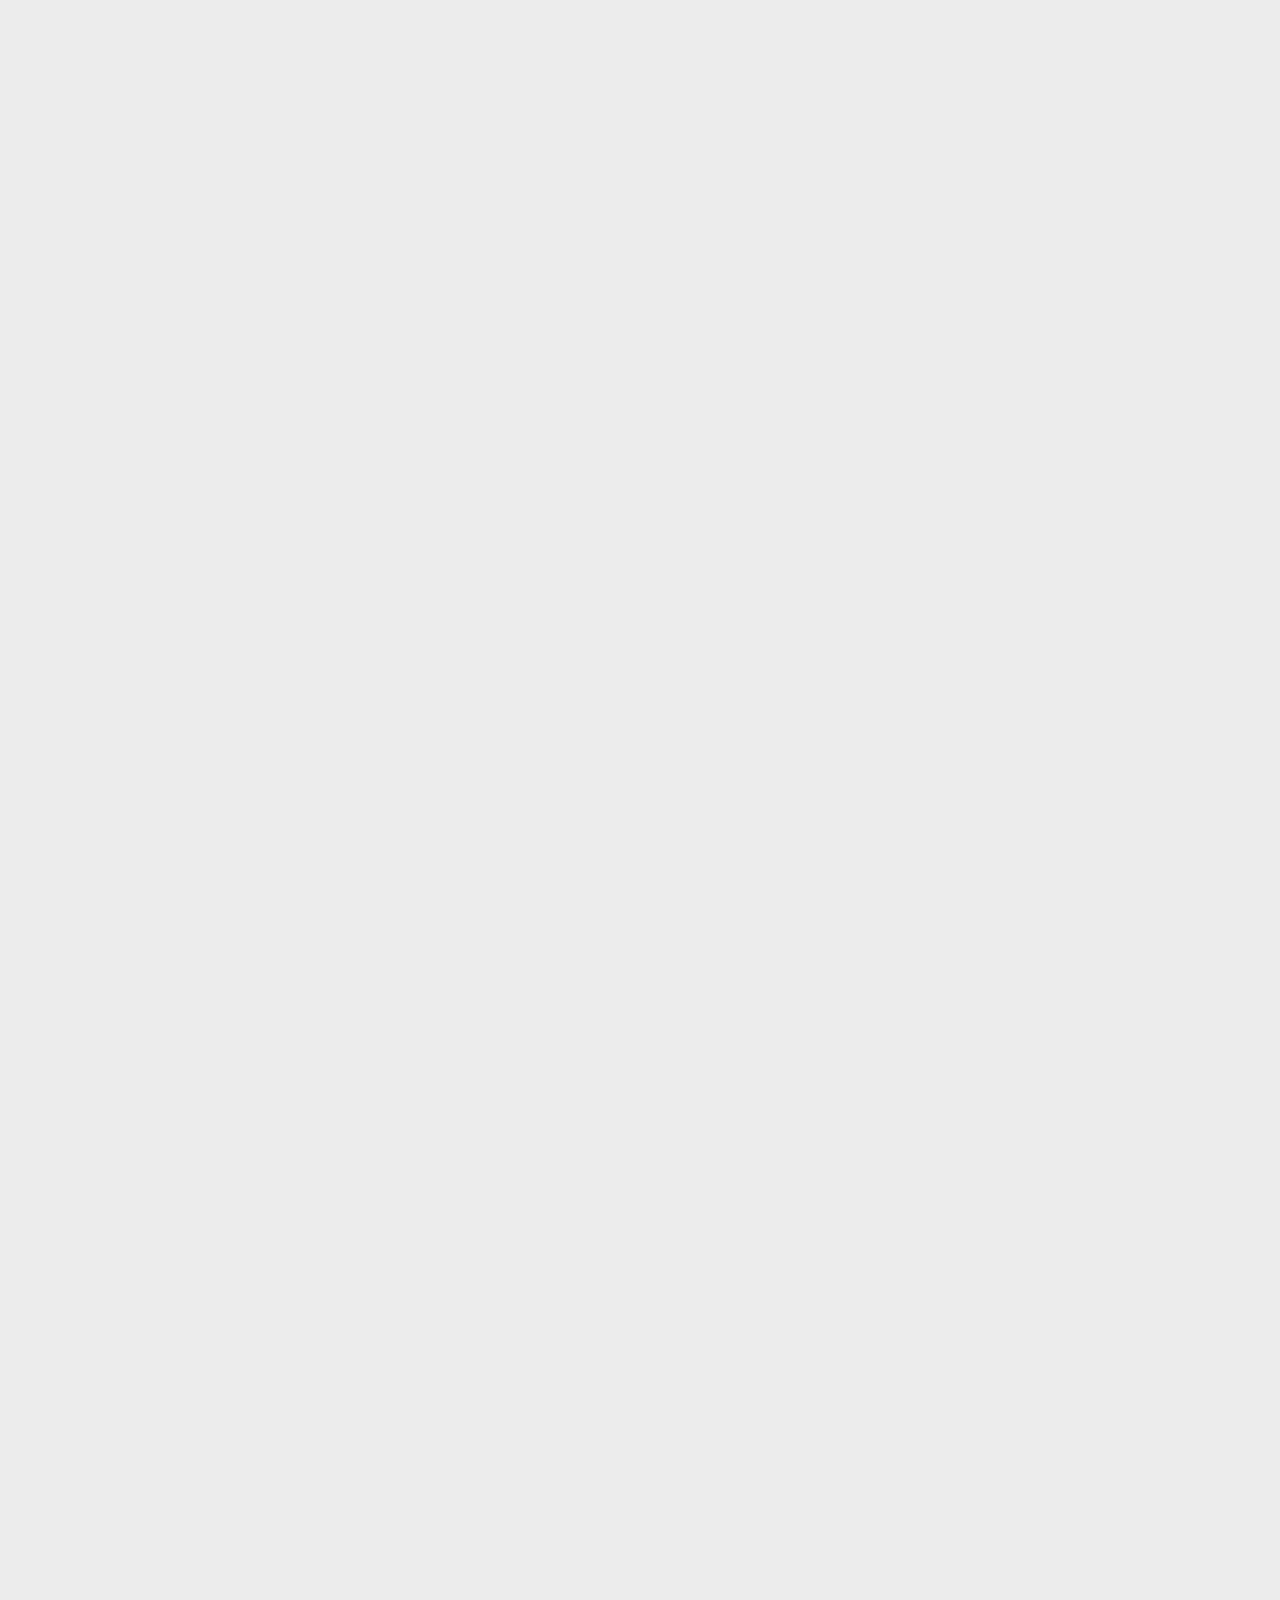
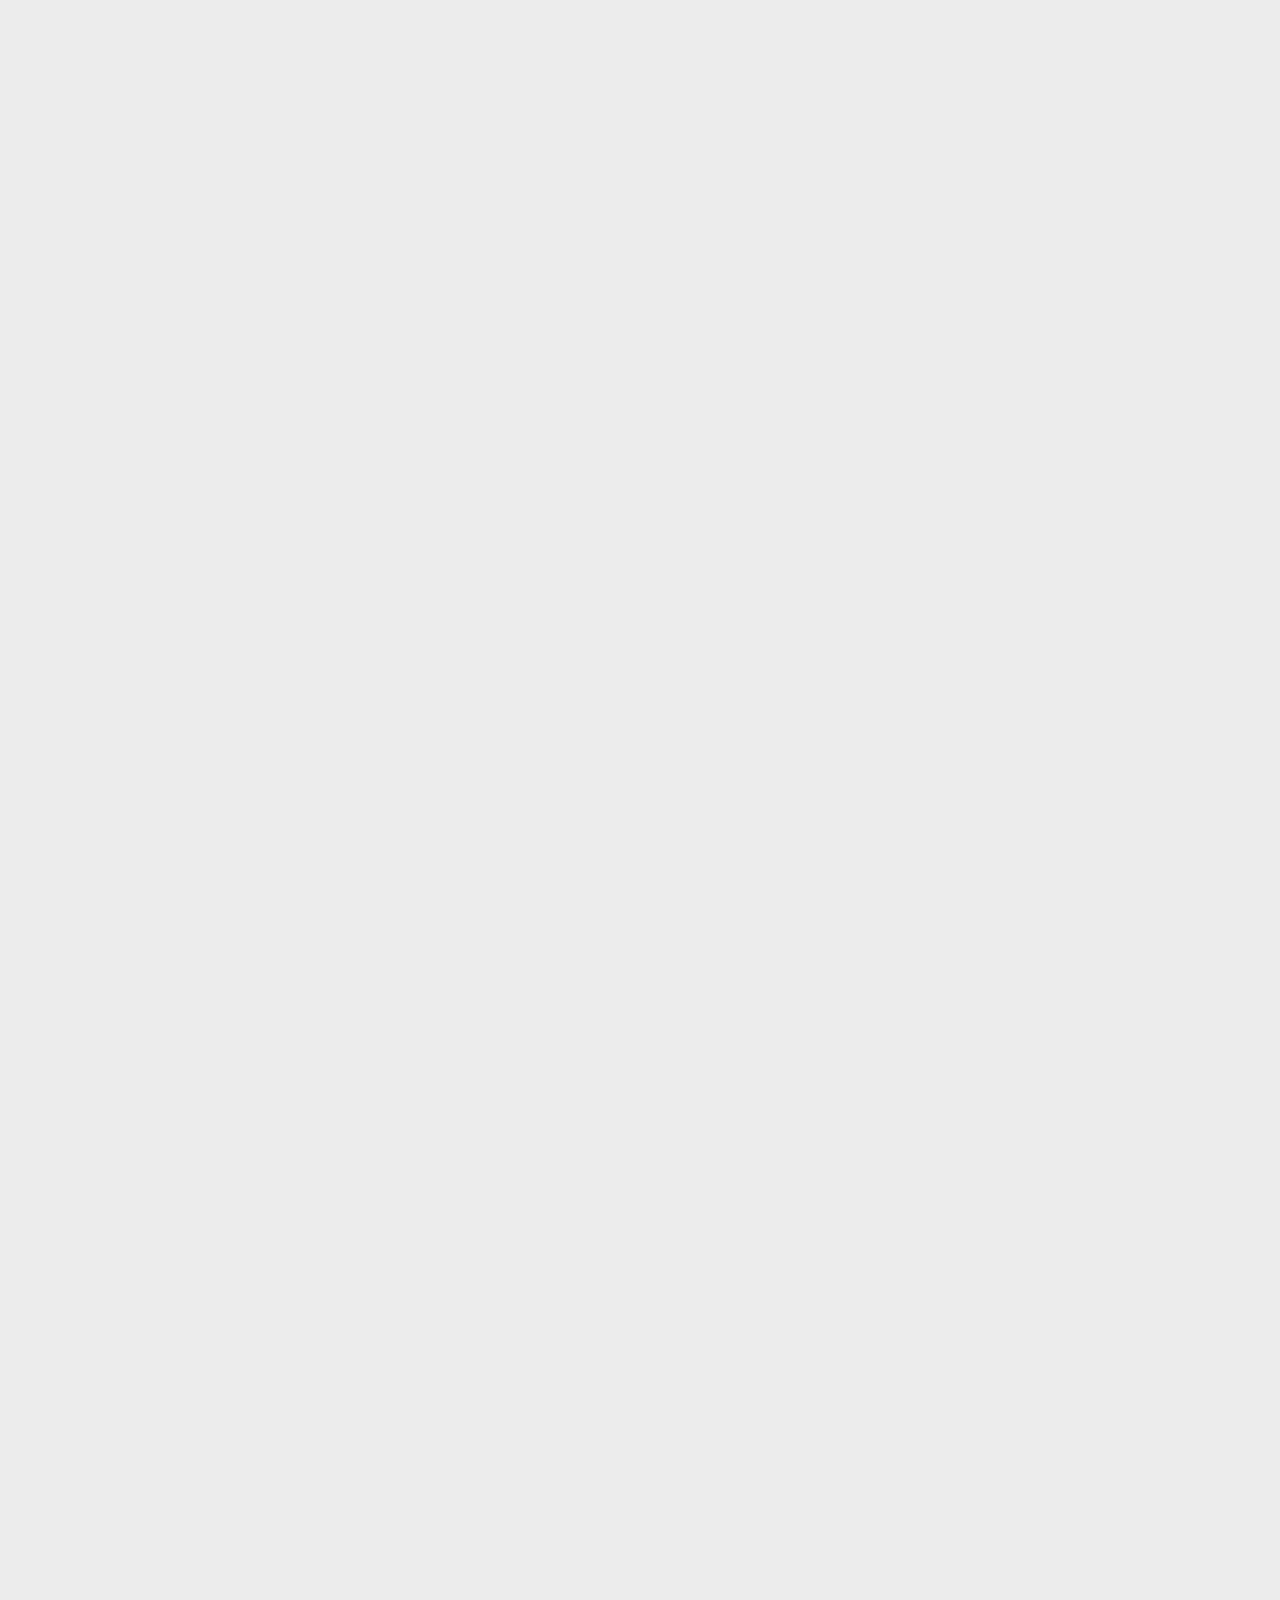
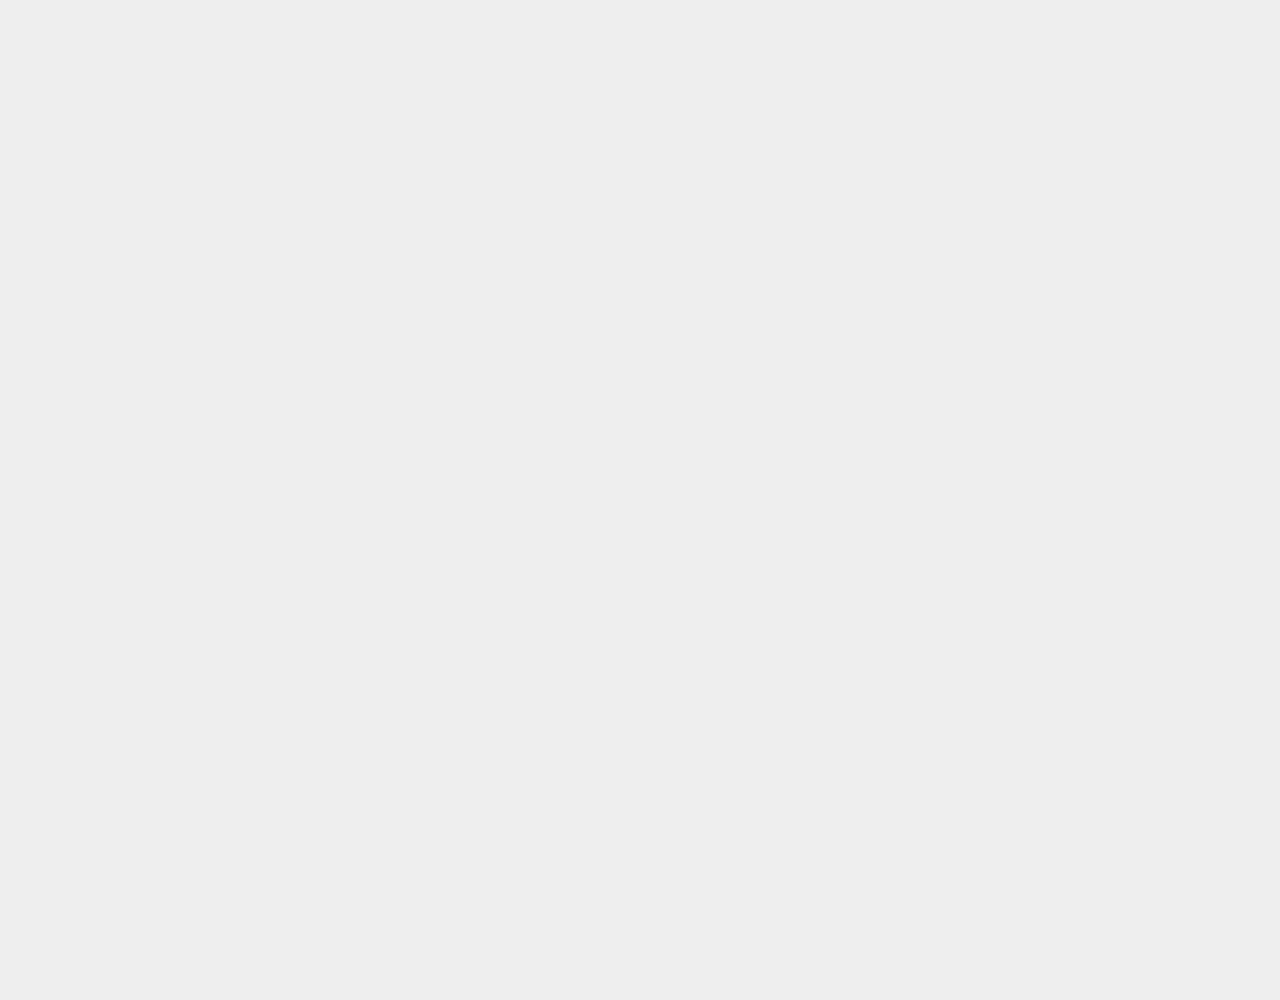
<file: wals.html>
<!DOCTYPE html>
<html lang="en">
	<head>
		<meta charset="utf-8">
	    <title>WAL File Chronicles</title>
	    <link rel="stylesheet" href="css/reset.css">
	    <link rel="stylesheet" href="css/style.css">
	    <script src="js/modernizr.js"></script>
	</head>

	<body>
		<div id="chart">
			<svg>
			</svg>
		</div>
		<div id="widgets">
			<div id="header">
				<h1>WAL Files Chronicles</h1>
				<p>Explore the frequency of creation of WAL files for PostgreSQL database under AC product in Amstelveen by scrolling the page <span class="emphasis">up</span> and <span class="emphasis">down</span></p>
			</div>
			<div id="menu">
			</div>
			<div id="info">
			</div>
			<div id="footer">
				<p>Chart created by Martin Metal based on data extracted from the data center in AM2. Data refreshes weekly.</p>
			</div>
		</div>

		<script src="js/jquery-1.10.2.min.js"></script>
		<script src="js/d3.v3.min.js"></script>
		<script src="js/underscore-min.js"></script>
    <script type="text/javascript">
      Modernizr.load({
        test: Modernizr.svg,
        yep: 'js/wals.js',
        nope: ['js/jquery-1.10.2.min.js', 'js/fallback.js']
      });
    </script>
	</body>
</html>
</file>
<file: css/style.css>
/* Document styling */
body {
	font-family: "Helvetica Neue", Helvetica, sans-serif;
	width: 1200px;
	margin: 0 auto;
	font-size: 13px;
	background-color: #eee;
	line-height: 115%;
}
h1 {
	font-size: 22px;
	font-weight: bold;
	color: black;
	/*letter-spacing: -1px;*/
	margin: 1em 0 0 0;
	line-height: 120%;
}
h2 {
	fill: #666;
	font-size: 20px;
	font-weight: bold;
	line-height: 120%;
}
p {
	margin-top: 6px;
	color: #333;
}
a {
	color: #333;
}
p.item {
	padding-left: 20px;
}
.emphasis {
	font-weight: bold;
}
.fallback {
	font-size: 15px;
	padding: 10px;
	border: 1px solid black;
	margin: 10px;
	text-align: center;
}

#widgets {
	position: fixed;
}
#header {
	position: absolute;
	width: 310px;
	z-index: 10;
	top: -5px;
}

#footer {
	position: absolute;
	width: 280px;
	left: 920px;
	top: 640px;
}
#footer p {
	font-size: 12px;
	color: #666;
}
.twitter-share-button {width: 82px !important;}

#menu {
	position: absolute;
	width: 280px;
	z-index: 10;
	top: 130px;
	border-bottom: 1px solid #ddd;
	padding-top: 3px;	
	font-size: 12px;
}
#menu span.button {
	cursor: pointer;
	color: #bbb;
}
#menu span.selected.button, #menu span.button:hover {
	color: black;
}

#info {
	position: absolute;
	width: 280px;
	z-index: 10;
	top: 152px;
	/*border-top: 1px solid #ddd;*/
	/*padding-top: 3px;*/
}

#chart {
	position: fixed;
}

/* SVG styling */
svg {
	width: 1200px;
	height: 920px;
	font-family: helvetica, sans-serif;
}

/* axes */
.axes line {
	stroke: #bbb;
}
.axes path, .axes line {
	stroke: #ccc;
	fill: none;
	shape-rendering: crispEdges;
}

.axes text {
	font-weight: 300;
	font-size: 12px;
	fill: #666;	
}


/* years */
g.year path {
	fill: none;
	stroke: #333;
	stroke-width: 1px;
}

g.year line {
	stroke: #666;
	stroke-width: 1px;
}

g.year line.base {
	display: none;
}

g.year .label {
	opacity: 0;
	fill: #666;
	font-size: 24px;
	font-weight: bold;
}

g.year.hover, g.year.hover .label {
	opacity: 1 !important;
}
.year.hover path {
	stroke-width: 4px;
}
.year.hover line.start {
	display: none;
}
</file>
